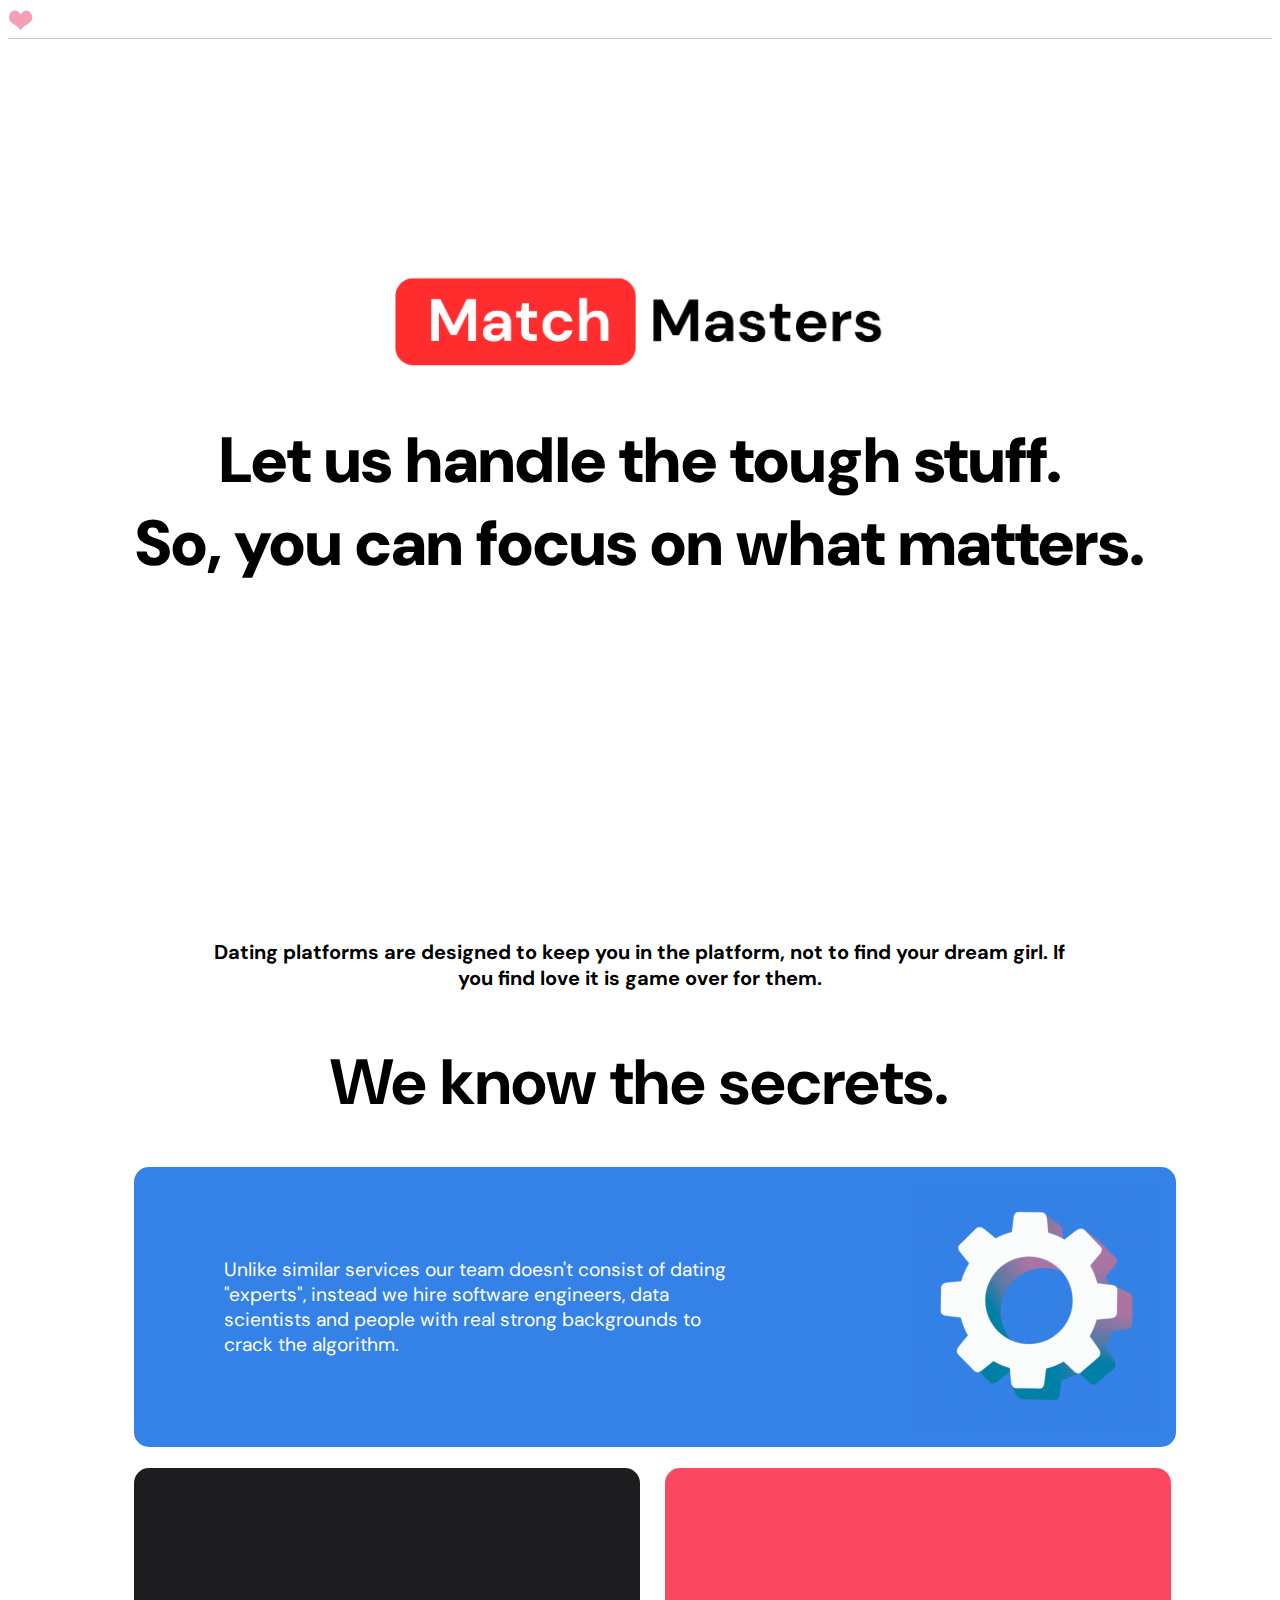
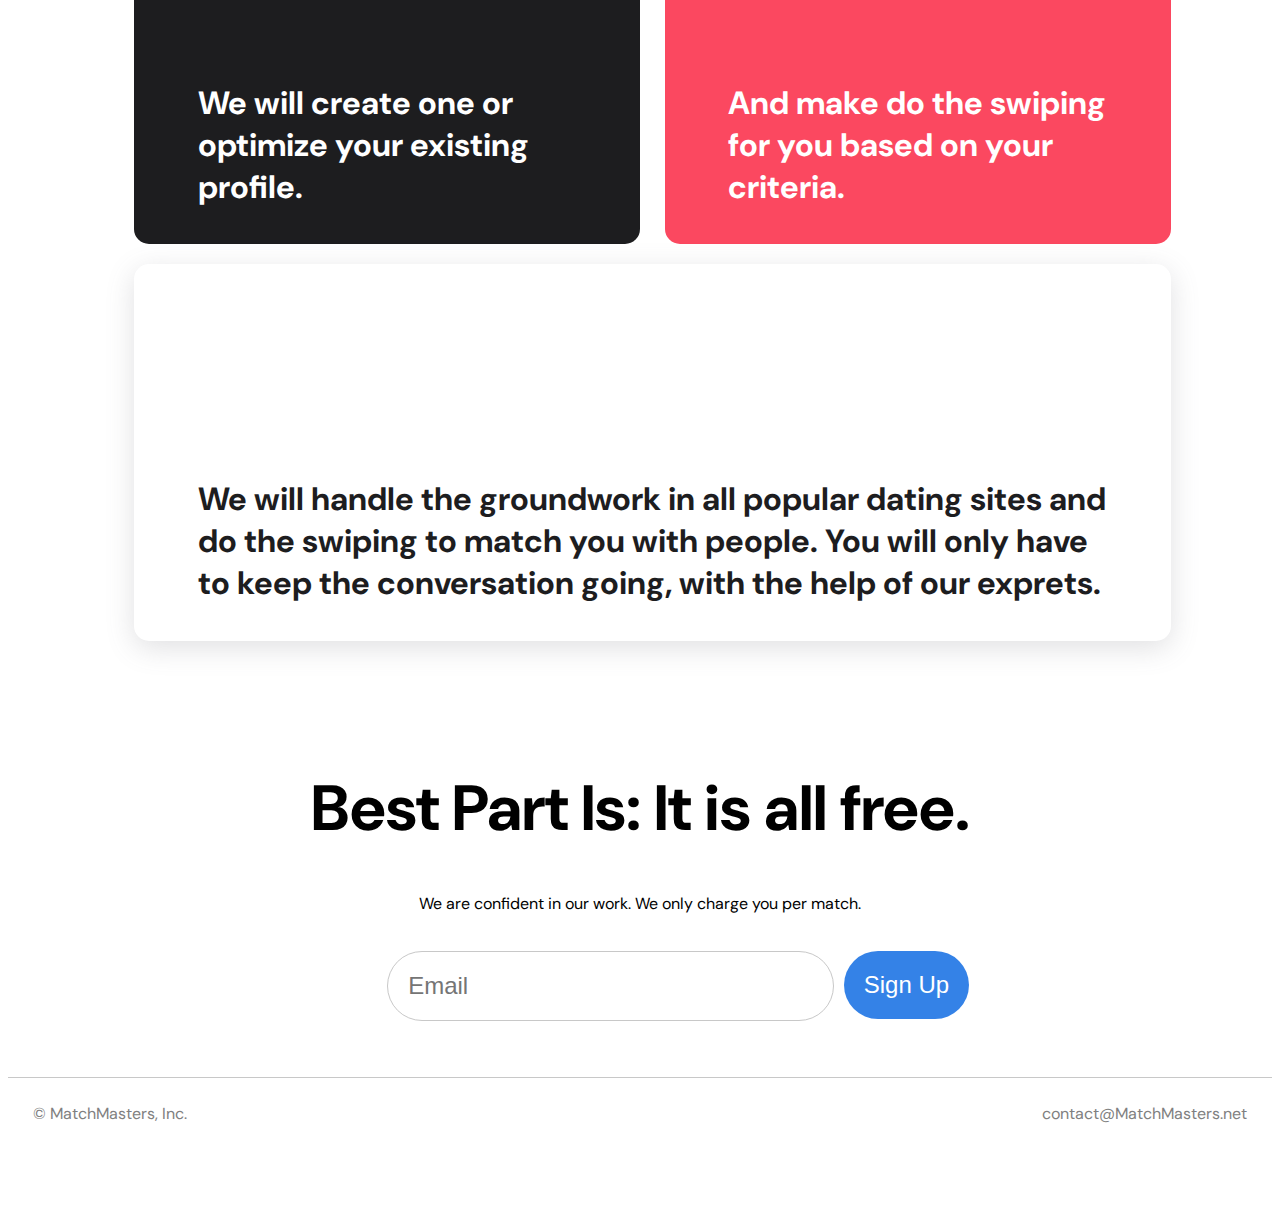
<file: templates/index.html>
<!DOCTYPE html>
<html lang="en">
<head>
    <script async src="https://www.googletagmanager.com/gtag/js?id=AW-11373255417"></script>
    <script>
      window.dataLayer = window.dataLayer || [];
      function gtag(){dataLayer.push(arguments);}
      gtag('js', new Date());

      gtag('config', 'AW-11373255417');
    </script>
    <meta charset="UTF-8">
    <title>MatchMasters</title>
    <style>
        @import url('https://fonts.googleapis.com/css2?family=DM+Sans:ital,opsz,wght@0,9..40,500;0,9..40,1000;1,9..40,700&family=Open+Sans:wght@300;500&family=PT+Sans:wght@400;700&display=swap');
        body{
            font-family: "DM Sans";
        }
        .image-hide-if-mobile{
            display: block;
        }
        .margin-lower-container{
            margin-top: 130px;
        }
        .p-mobile-smaller{
            width: 50%;
            margin: 75px
        }
        @media screen and (max-width: 1000px) {
            .image-hide-if-mobile{
                display: none;
            }
            .margin-lower-container{
                margin-top: 50px;
            }
            .p-mobile-smaller{
                width: 80%;
                font-size: 16px;
                margin-top: 0;
            }
        }
    </style>
</head>
<body>
    <div style="border-bottom: 1px solid rgb(200, 200, 200)">
        <img src="/static/heart.webp" style="width: 25px" alt="">
    </div>
    <center style="margin: auto; width: fit-content; height: fit-content; top: 0; left: 0; right: 0; bottom: 0; position: absolute">
        <img style="width: 500px; border-radius: 15px" src="/static/logo.png" alt="">
        <h1 style="font-size: 4rem; font-weight: 1000">Let us handle the tough stuff. <br> So, you can focus on what matters.</h1>
    </center>
    <center style="width: 100%; font-weight: 700; font-size: 20px; margin-top: 100vh">
        <p style="width: 70%">Dating platforms are designed to keep you in the platform, not to find your dream girl. If you find love it is game over for them.</p>
    </center>
    <center style="width: 100%; font-size: 20px; margin-top: 50px">
        <h1 style="width: 70%; font-size: 4rem">We know the secrets.</h1>
    </center>
    <div style="background-color: #3482e7; margin-left: 10%; border-radius: 15px; width: 80%; color: white; height: 250px; padding: 15px">
        <span style="opacity: 0">Modular</span>
        <p class="p-mobile-smaller" style="float: left; font-size: larger;">
            Unlike similar services our team doesn't consist of dating "experts", instead we hire software engineers, data scientists and people with real strong backgrounds to crack the algorithm.
        </p>
        <img class="image-hide-if-mobile" src="/static/custom.gif" style="float: right; width: 250px" alt="">
        <span style="opacity: 0">Modular</span>
    </div>
    <br>
    <div style="color: white; background-color: #1d1d1f; margin-left: 10%; width: 30%; height: 250px; padding: 5%; border-radius: 15px; float: left">
        <span style="opacity: 0">Modular</span>
        <h1 class="margin-lower-container">
            We will create one or optimize your existing profile.
        </h1>
    </div>
    <div style="color: white; background-color: #fb4860; margin-left: 2%; width: 30%; height: 250px; padding: 5%; border-radius: 15px; float: left">
        <span style="opacity: 0">Modular</span>
        <h1 class="margin-lower-container">
            And make do the swiping for you based on your criteria.
        </h1>
    </div>
    <div style="color: #1d1d1f; background-color: white; box-shadow: rgba(100, 100, 111, 0.2) 0px 7px 29px 0px; margin-left: 10%; width: 72%; height: 250px; padding: 5%; border-radius: 15px; float: left; margin-top: 20px">
        <span style="opacity: 0">Modular</span>
        <h1 class="margin-lower-container">
            We will handle the groundwork in all popular dating sites and do the swiping to match you with people. You will only have to keep the conversation going, with the help of our exprets.
        </h1>
    </div>
    <br style="clear: both">
    <center style="margin: 10%">
        <h1 style="margin-top: 75px; font-size: 4rem">
            Best Part Is: It is all free.
        </h1>
        <p>We are confident in our work. We only charge you per match.</p>
        <br>
        <form method="post" enctype="multipart/form-data">
            <input name="email" type="text" placeholder="Email" style="margin-left: 25%; width: 40%; float: left; border-radius: 50px; padding: 20px; font-size: 1.5rem; border: 1px solid rgb(200, 200, 200); outline: none">
            <input type="submit" style="margin-left: 1%; width: 10%; float: left; border-radius: 50px; padding: 20px; font-size: 1.5rem; border: none; background-color: #3482e7; color: white; min-width: fit-content" value="Sign Up">
        </form>
    </center>
    <div style="margin-top: 100px; color: gray; border-top: 1px solid rgb(200, 200, 200); height: 75px; padding: 25px">
        © MatchMasters, Inc.
        <span style="float: right">contact@MatchMasters.net</span>
    </div>
</body>
</html>
</file>
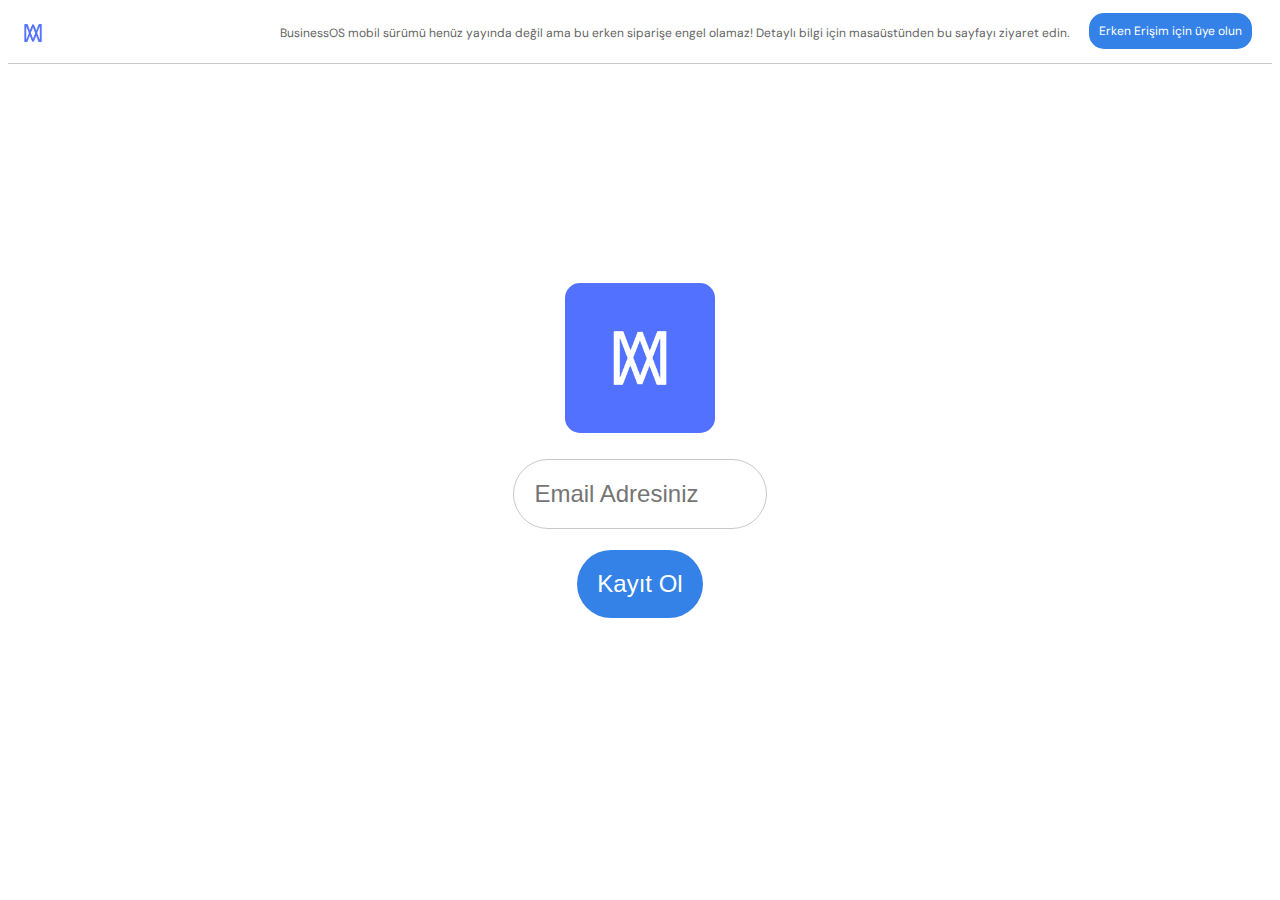
<file: templates/mobile-temp-index.html>
<!doctype html>
<html lang="en">
<head>
    <meta charset="UTF-8">
    <!-- Google tag (gtag.js) --> <script async src="https://www.googletagmanager.com/gtag/js?id=AW-11373255417"></script> <script> window.dataLayer = window.dataLayer || []; function gtag(){dataLayer.push(arguments);} gtag('js', new Date()); gtag('config', 'AW-11373255417'); </script>
    <meta name="viewport"
          content="width=device-width, user-scalable=no, initial-scale=1.0, maximum-scale=1.0, minimum-scale=1.0">
    <meta http-equiv="X-UA-Compatible" content="ie=edge">
    <title>MatchMasters</title>
    <style>
        @import url('https://fonts.googleapis.com/css2?family=DM+Sans:ital,opsz,wght@0,9..40,500;0,9..40,1000;1,9..40,700&family=Open+Sans:wght@300;500&family=PT+Sans:wght@400;700&display=swap');
        body{
            font-family: "DM Sans";
        }
    </style>
</head>
<body>
    <div style="border-bottom: 1px solid rgb(200, 200, 200)">
        <img src="/static/logo-blue-on-white.png" style="width: 50px" alt="">
        <span style="color: white; float: right; margin-top: 5px; margin-right: 20px; font-size: 12px; background-color: #3482e7; padding: 10px; border-radius: 15px">Erken Erişim için üye olun</span>
        <span style="color: rgb(100, 100, 100); float: right; margin-top: 17px; margin-right: 20px; font-size: 12px">BusinessOS mobil sürümü henüz yayında değil ama bu erken siparişe engel olamaz! Detaylı bilgi için masaüstünden bu sayfayı ziyaret edin.</span>
    </div>
    <br>
    <center style="margin: auto; width: fit-content; height: fit-content; top: 0; left: 0; right: 0; bottom: 0; position: absolute">
        <img style="width: 150px; border-radius: 15px" src="/static/logo-white-on-blue.png" alt="">
        <form method="post" enctype="multipart/form-data">
            <br>
            <input name="email" type="text" placeholder="Email Adresiniz" style="width: 60%; border-radius: 50px; padding: 20px; font-size: 1.5rem; border: 1px solid rgb(200, 200, 200); outline: none">
            <br>
            <br>
            <input type="submit" style="width: fit-content; border-radius: 50px; padding: 20px; font-size: 1.5rem; border: none; background-color: #3482e7; color: white" value="Kayıt Ol">
        </form>
    </center>
</body>
</html>
</file>
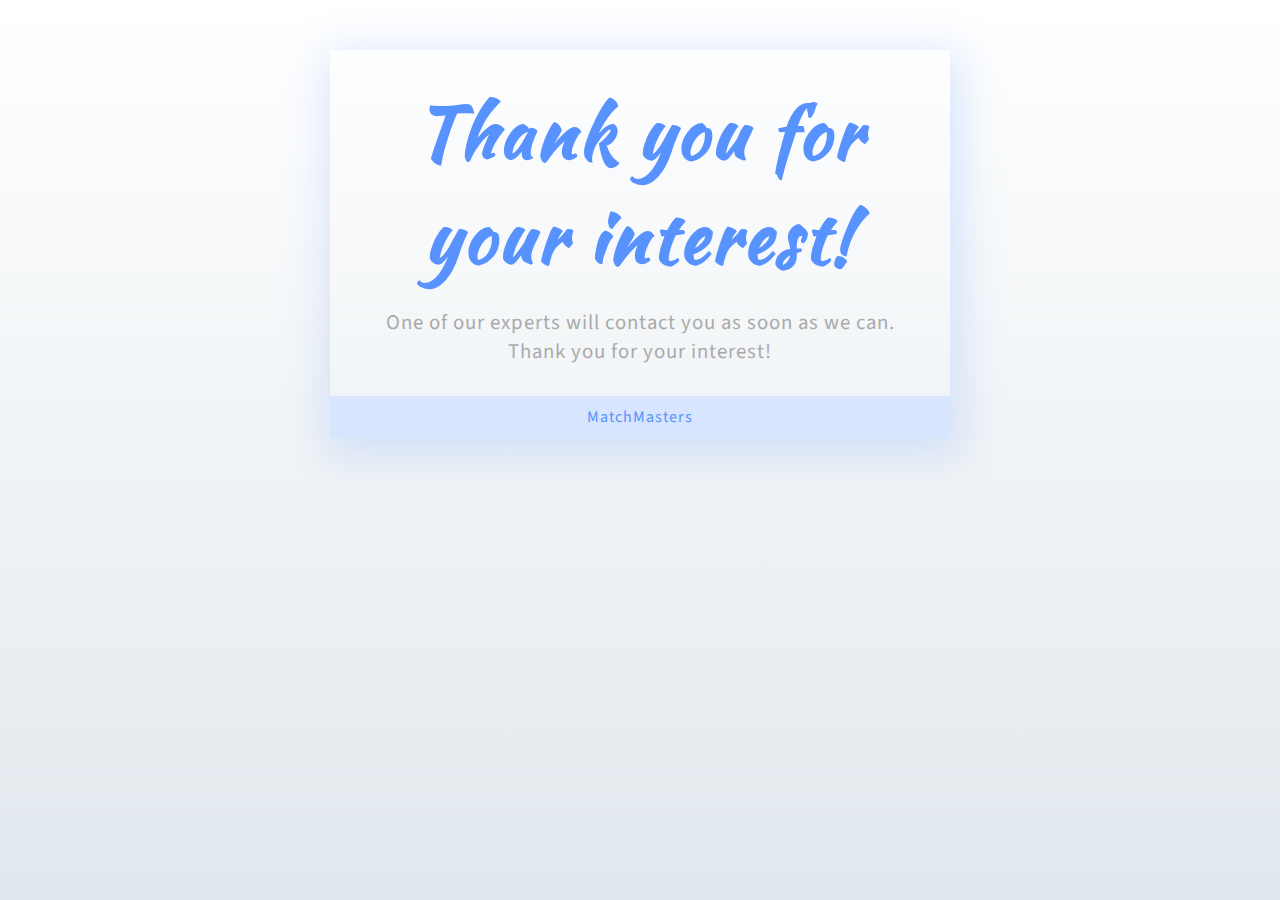
<file: templates/thanks_for_preregister.html>
<!doctype html>
<html lang="en">
<head>
    <!-- Google tag (gtag.js) --> <script async src="https://www.googletagmanager.com/gtag/js?id=AW-11373255417"></script> <script> window.dataLayer = window.dataLayer || []; function gtag(){dataLayer.push(arguments);} gtag('js', new Date()); gtag('config', 'AW-11373255417'); </script>
    <!-- Event snippet for Potansiyel müşteri formu gönderin conversion page --> <script> gtag('event', 'conversion', {'send_to': 'AW-11373255417/hrUcCO_D8-sYEPm1mK8q'}); </script>
    <meta charset="UTF-8">
    <meta name="viewport"
          content="width=device-width, user-scalable=no, initial-scale=1.0, maximum-scale=1.0, minimum-scale=1.0">
    <meta http-equiv="X-UA-Compatible" content="ie=edge">
    <title>Thanks!</title>
  <style>
    *{
      box-sizing:border-box;
     /* outline:1px solid ;*/
    }
    body{
    background: #ffffff;
    background: linear-gradient(to bottom, #ffffff 0%,#e1e8ed 100%);
    filter: progid:DXImageTransform.Microsoft.gradient( startColorstr='#ffffff', endColorstr='#e1e8ed',GradientType=0 );
        height: 100%;
            margin: 0;
            background-repeat: no-repeat;
            background-attachment: fixed;

    }

    .wrapper-1{
      width:100%;
      height:100vh;
      display: flex;
    flex-direction: column;
    }
    .wrapper-2{
      padding :30px;
      text-align:center;
    }
    h1{
        font-family: 'Kaushan Script', cursive;
      font-size:4em;
      letter-spacing:3px;
      color:#5892FF ;
      margin:0;
      margin-bottom:20px;
    }
    .wrapper-2 p{
      margin:0;
      font-size:1.3em;
      color:#aaa;
      font-family: 'Source Sans Pro', sans-serif;
      letter-spacing:1px;
    }
    .go-home{
      color:#fff;
      background:#5892FF;
      border:none;
      padding:10px 50px;
      margin:30px 0;
      border-radius:30px;
      text-transform:capitalize;
      box-shadow: 0 10px 16px 1px rgba(174, 199, 251, 1);
    }
    .footer-like{
      margin-top: auto;
      background:#D7E6FE;
      padding:6px;
      text-align:center;
    }
    .footer-like p{
      margin:0;
      padding:4px;
      color:#5892FF;
      font-family: 'Source Sans Pro', sans-serif;
      letter-spacing:1px;
    }
    .footer-like p a{
      text-decoration:none;
      color:#5892FF;
      font-weight:600;
    }

    @media (min-width:360px){
      h1{
        font-size:4.5em;
      }
      .go-home{
        margin-bottom:20px;
      }
    }

    @media (min-width:600px){
      .content{
      max-width:1000px;
      margin:0 auto;
    }
      .wrapper-1{
      height: initial;
      max-width:620px;
      margin:0 auto;
      margin-top:50px;
      box-shadow: 4px 8px 40px 8px rgba(88, 146, 255, 0.2);
    }
  }
  </style>
</head>
<body>
  <div class=content>
    <div class="wrapper-1">
      <div class="wrapper-2">
        <h1>Thank you for your interest!</h1>
        <p>One of our experts will contact you as soon as we can.</p>
        <p>Thank you for your interest! </p>
      </div>
      <div class="footer-like">
        <p>MatchMasters
        </p>
      </div>
  </div>
  </div>



  <link href="https://fonts.googleapis.com/css?family=Kaushan+Script|Source+Sans+Pro" rel="stylesheet">
</body>
</html>
</file>
